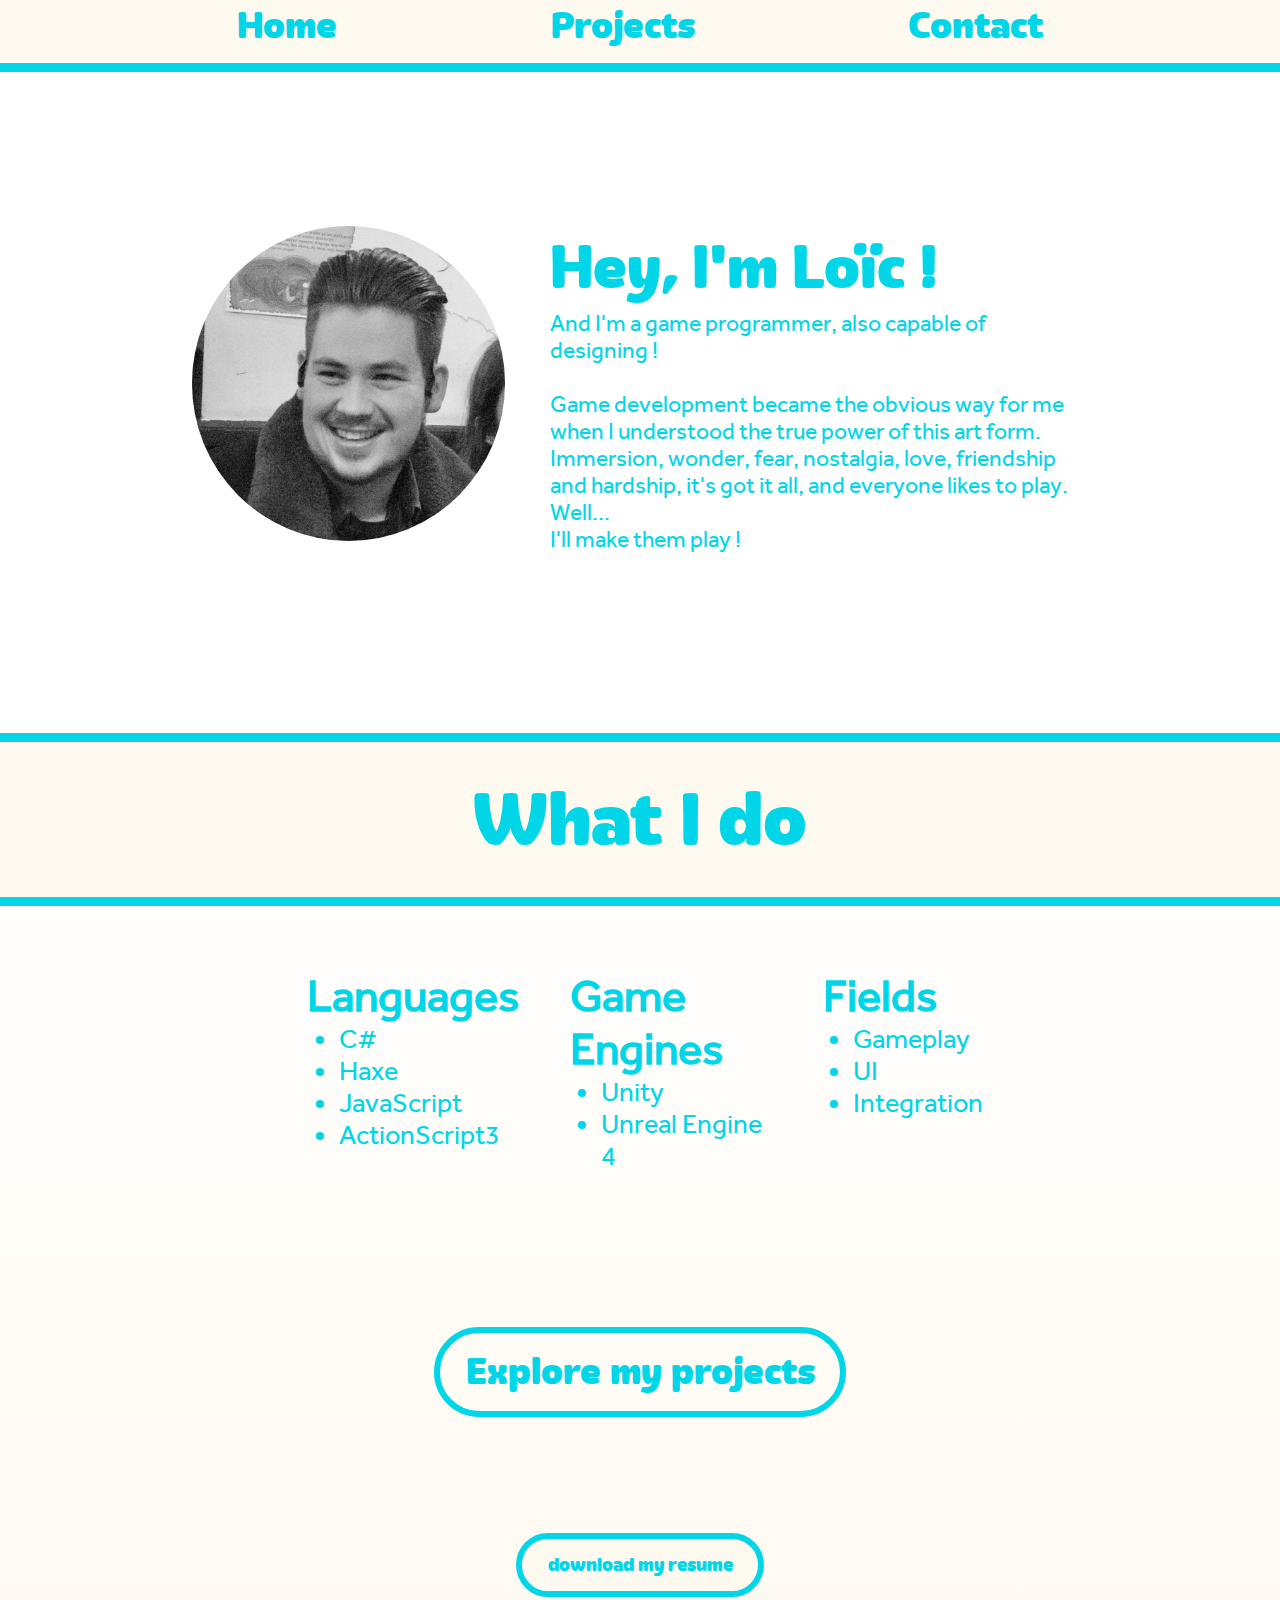
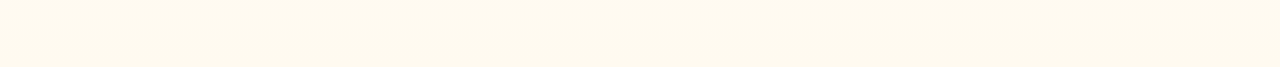
<file: index.html>
<html>

<head>
    <meta charset=utf-8>
    <meta name="viewport" content="width=device-width, initial-scale=1.0">
    <link rel="stylesheet" type="text/css" href="./css/style.css">
    <script language="javascript" src="./libs/jquery-3.3.1.min.js"></script>
    <title>My Portfolio</title>
</head>

<body>
    <header class='header'>
        <ul class="nav">
            <li id="home"><a href="./index.html">Home</a></li>
            <li id="gallery"><a href="./projects.html">Projects</a></li>
            <li id="contact"><a href="./contact.html">Contact</a></li>
        </ul>
    </header>
    <div class="content">
        <div id="projects">
            <div class="preview">
                <div class="introPicture"></div>
                <div class="articletext">
                    <h1 class="gamename">Hey, I'm Loïc !</h1>
                    <p class="infos">And I'm a game programmer, also capable of designing ! <br><br>
                        Game development became the obvious way for me when I understood the true power of this art form. <br>
                        Immersion, wonder, fear, nostalgia, love, friendship and hardship, it's got it all, and everyone likes to play. Well...<br>
                        I'll make them play !
                    </p>
                </div>
            </div>
        </div>
        <h1 class="SectionHeader BT noHover">What I do</h1>
        <div class="flex wutIdo">
            <div class="columnListing">
                <strong>Languages</strong>
                <ul class="skills">
                    <li>C#</li>
                    <li>Haxe</li>
                    <li>JavaScript</li>
                    <li>ActionScript3</li>
                </ul>
            </div>
            <div class="columnListing">
                <strong>Game Engines</strong>
                <ul class="skills">
                    <li>Unity</li>
                    <li>Unreal Engine 4</li>
                </ul>
            </div>
            <div class="columnListing">
                <strong>Fields</strong>
                <ul class="skills">
                    <li>Gameplay</li>
                    <li>UI</li>
                    <li>Integration</li>
                </ul>
            </div>
        </div>
        <div class="flex column">
            <a class="button" href="projects.html">Explore my projects</a>
        </div>
    </div>

    <footer class="footer">
        <a class="footer-button" href="./images/CV.pdf" download="CV_loic_gugumus">download my resume</a>
    </footer>
</body>

</html>
</file>
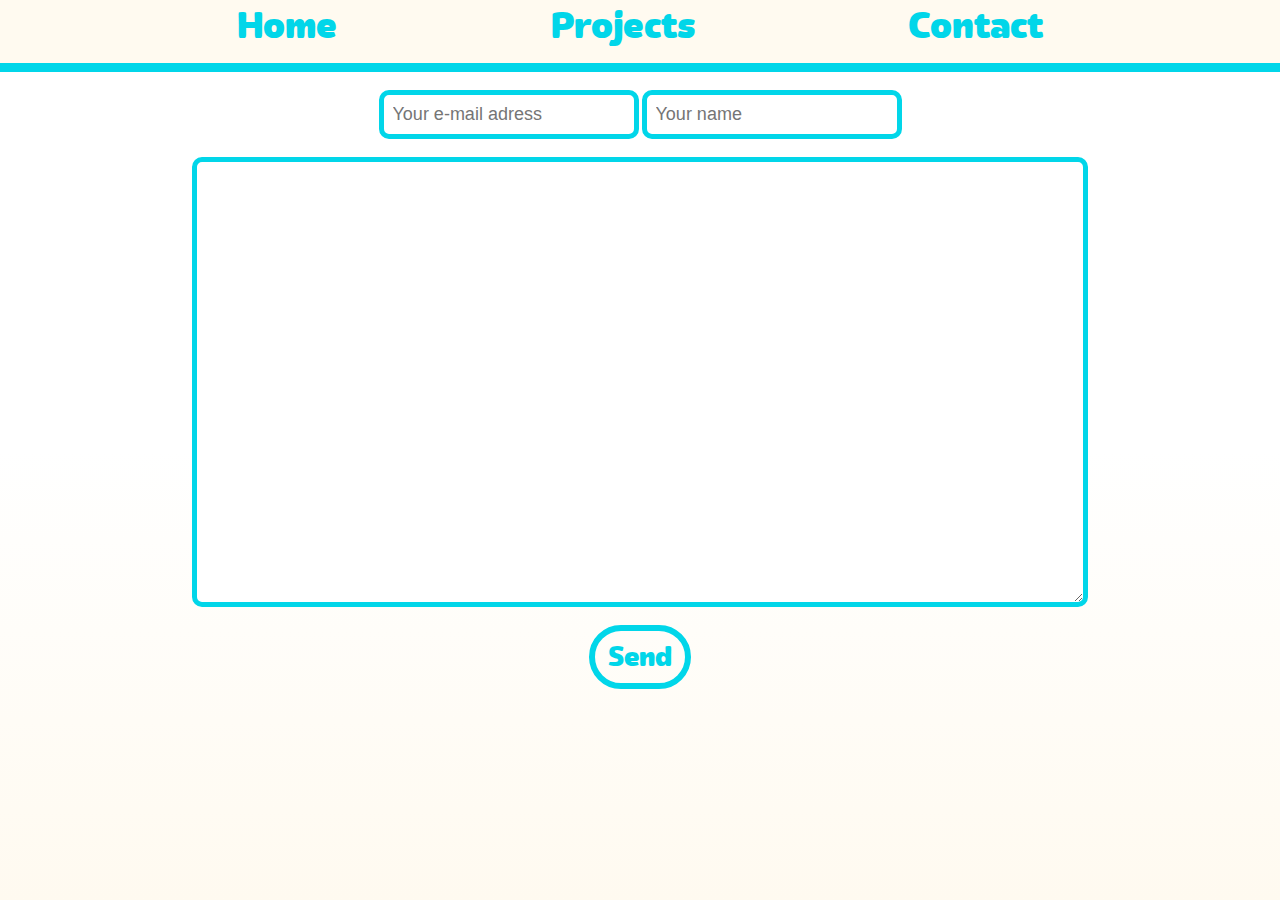
<file: contact.html>
<html>

<head>
    <meta charset=utf-8>
    <meta name="viewport" content="width=device-width, initial-scale=1.0">
    <link rel="stylesheet" type="text/css" href="./css/style.css">
    <script language="javascript" src="./libs/jquery-3.3.1.min.js"></script>
    <script language="javascript" src="./scripts/contact.js"></script>
    <title>My Portfolio</title>
</head>

<body>
    <header class='header'>
        <ul class="nav">
            <li id="home"><a href="./index.html">Home</a></li>
            <li id="gallery"><a href="./projects.html">Projects</a></li>
            <li id="contact"><a href="./contact.html">Contact</a></li>
        </ul>
    </header>
    <div class="contact">
        <section>
            <form class="ajaxForm flex column" action="https://formcarry.com/s/wme2_1R4Ptm" method="POST" accept-charset="UTF-8">
                <div class="credentials">
                    <input class="mail-creds" type="email" name="Their adress :" placeholder="Your e-mail adress" required />
                    <input class="mail-creds" type="text" name="Their name :" placeholder="Your name" required />
                </div>
                <textarea name="What they want :" class="mail-text" rows="10" cols="20" placeholder="" required></textarea>
                <button name="button" class="submit" type="submit">Send</button>
            </form>
        </section>
    </div>

<!--
    <footer class="footer">
        <div class="button-center">
            <a class="footer-button" href="./images/CV.pdf" download="CV_loic_gugumus">download my resume</a>
        </div>
    </footer>
-->
</body></html>
</file>
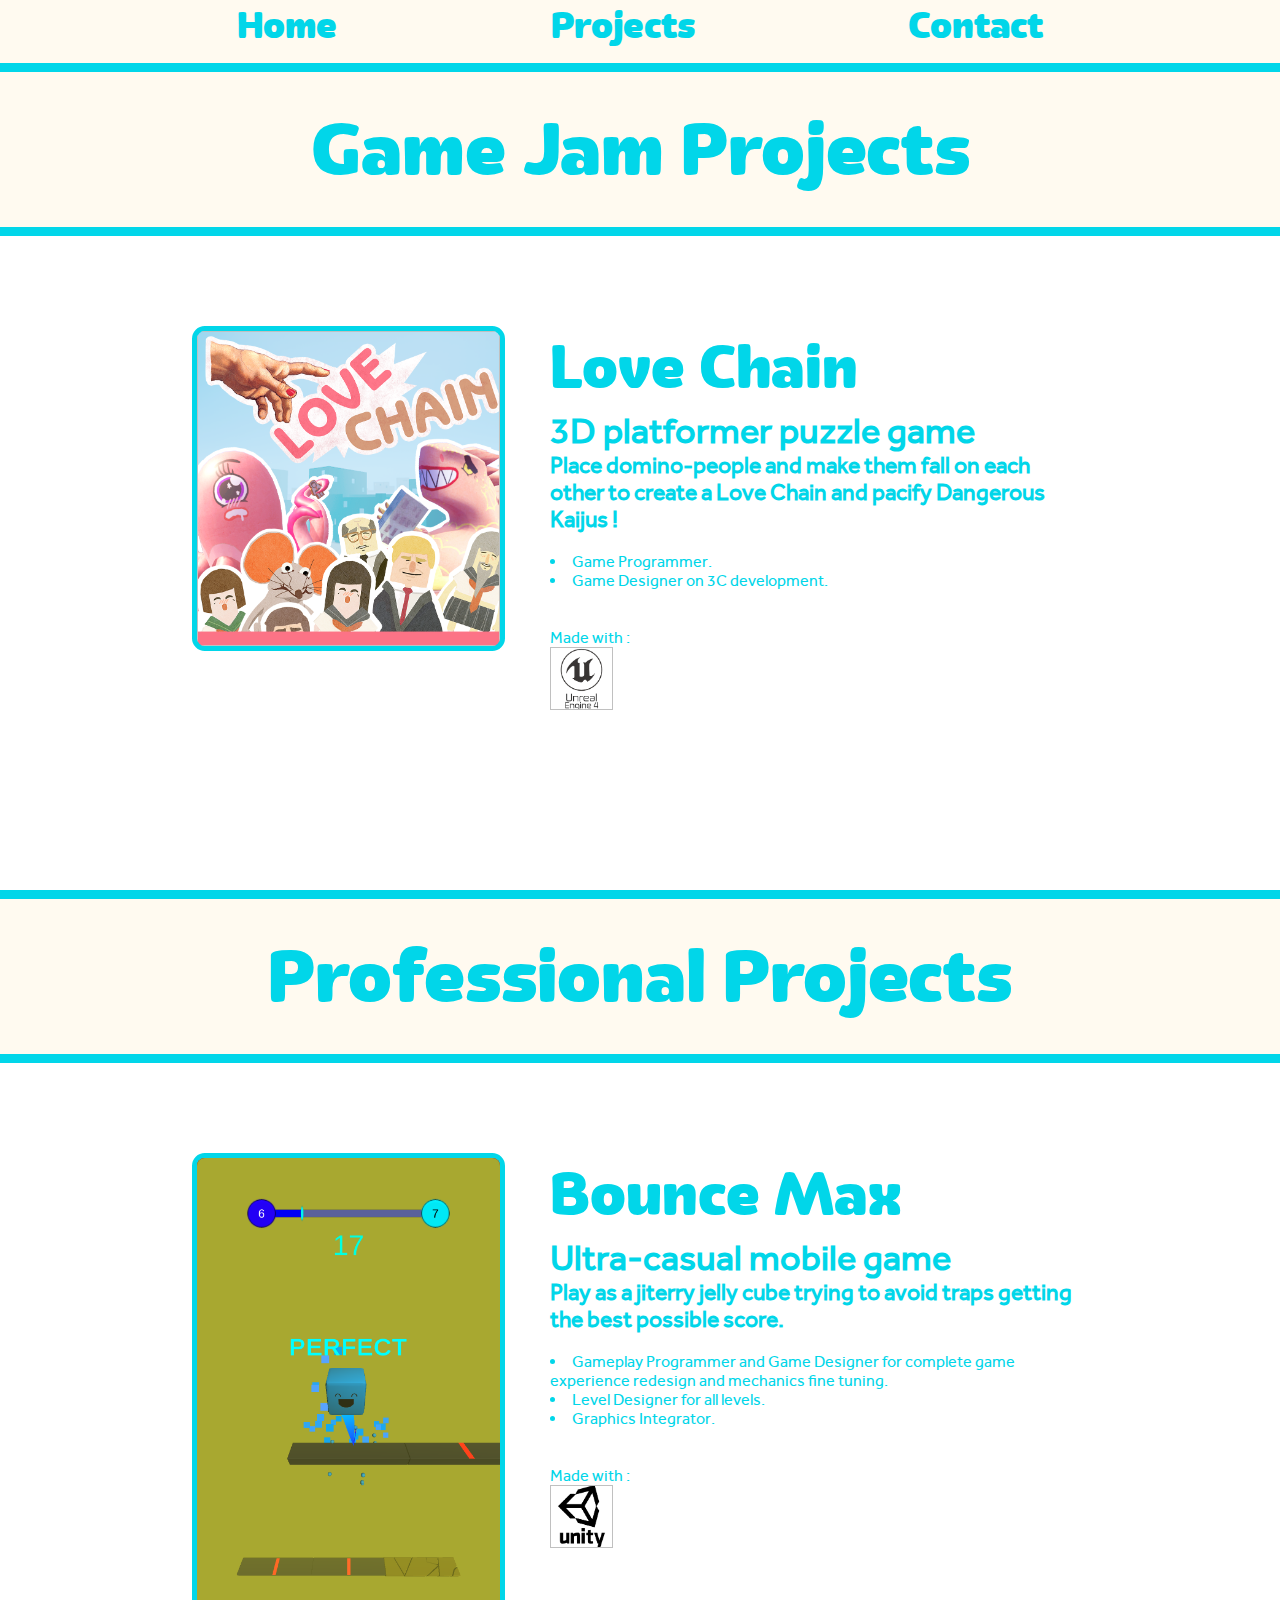
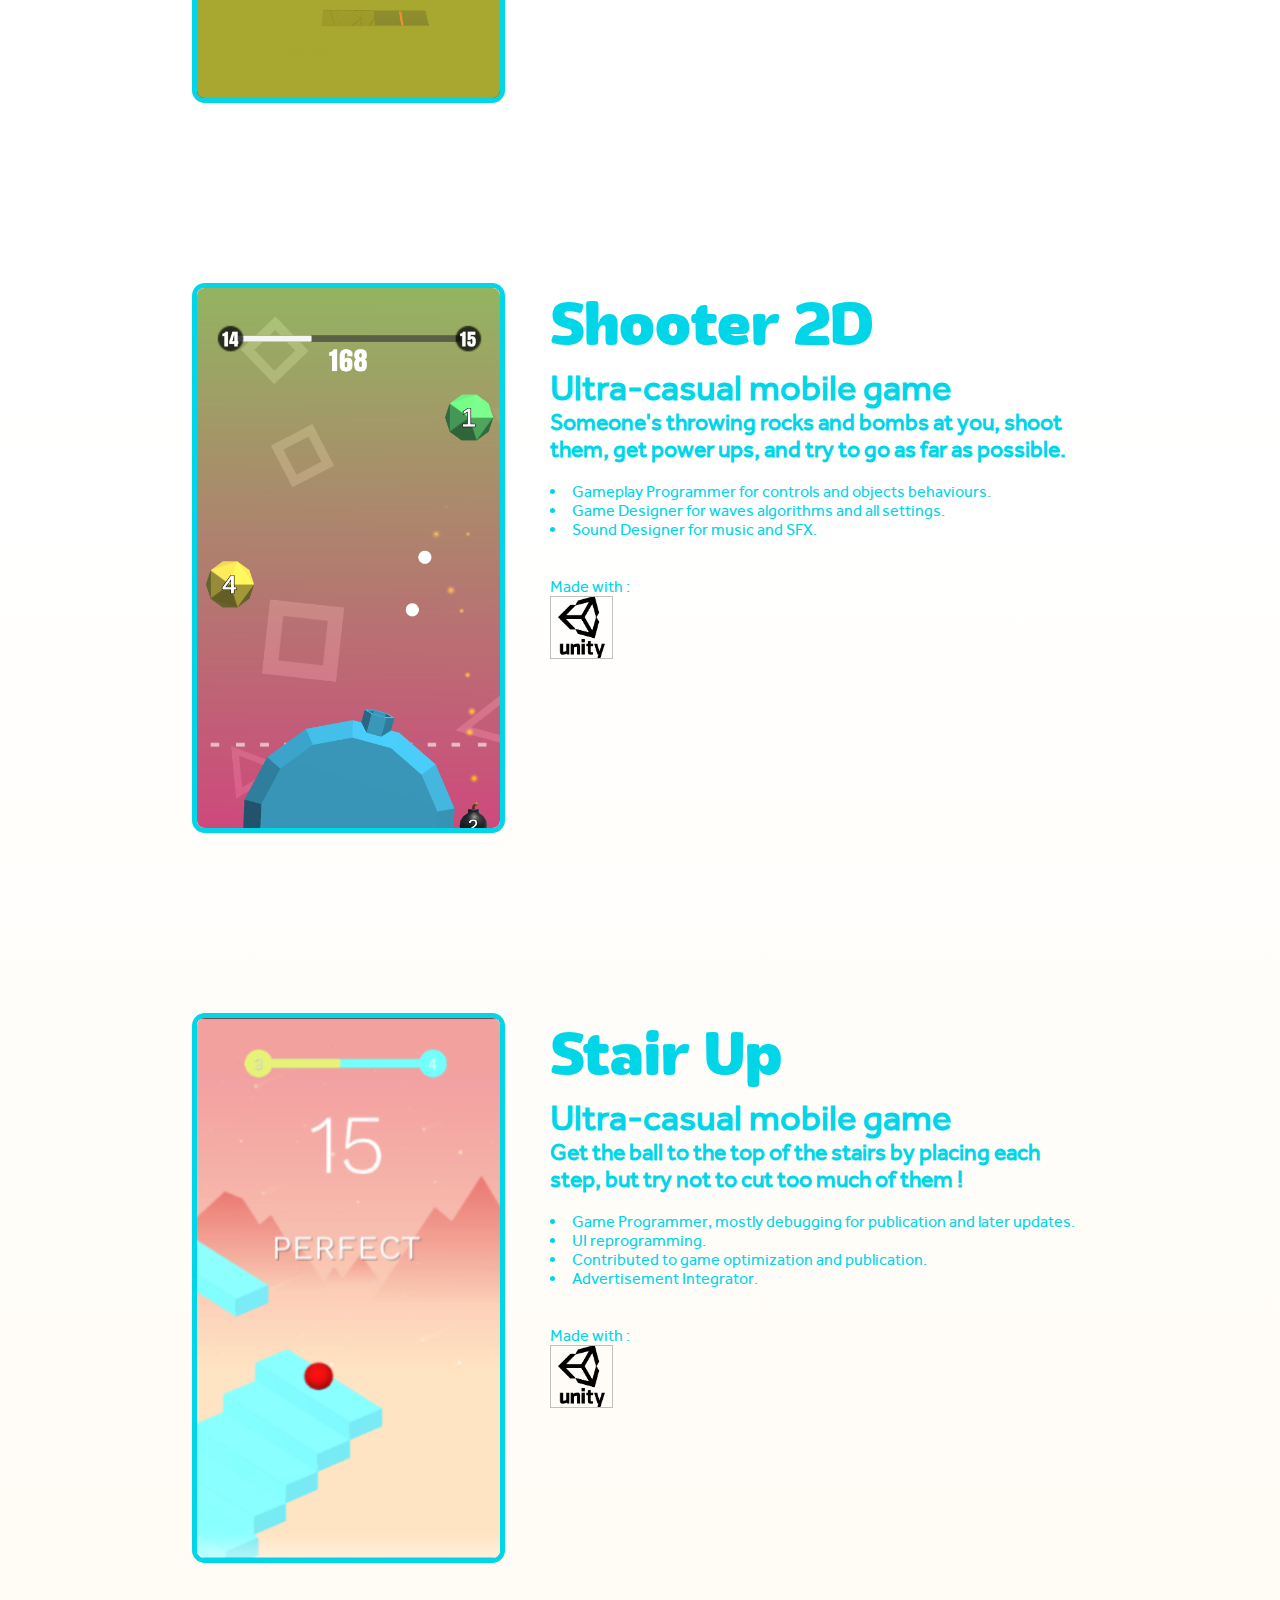
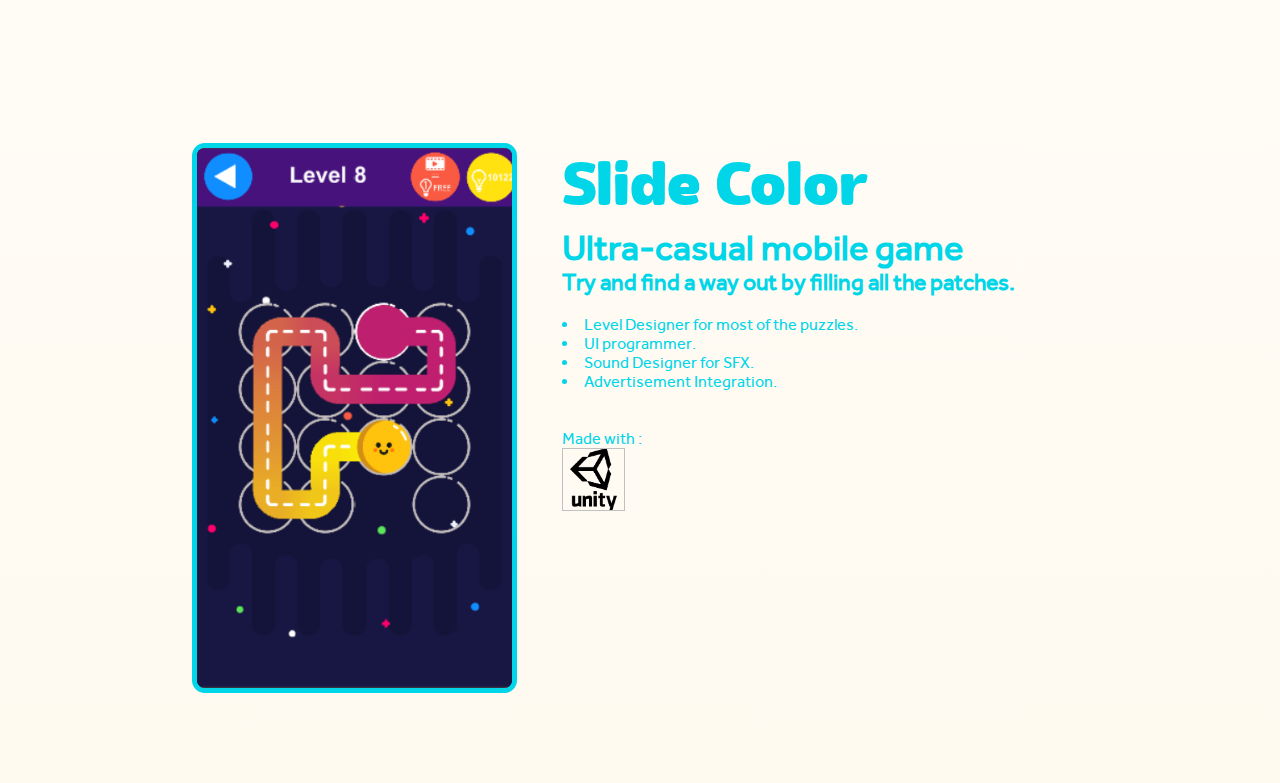
<file: projects.html>
<html>

<head>
    <meta charset=utf-8>
    <meta name="viewport" content="width=device-width, initial-scale=1.0">
    <link rel="stylesheet" type="text/css" href="./css/style.css">
    <script language="javascript" src="./libs/jquery-3.3.1.min.js"></script>
    <script language="javascript" src="./scripts/portfolio.js"></script>
    <title>My Portfolio</title>
</head>

<body>
    <header class='header'>
        <ul class="nav">
            <li id="home"><a href="./index.html">Home</a></li>
            <li id="gallery"><a href="./projects.html">Projects</a></li>
            <li id="contact"><a href="./contact.html">Contact</a></li>
        </ul>
    </header>
    <h1 id="Jam" class="SectionHeader">Game Jam Projects</h1>

<!--
    <div class="ScrollContainer">
        <button id="S1" class="Scroll">Game Jams</button>
        <button id="S2" class="Scroll">Professional</button>
    </div>
-->
    
    <div id="projects">
        <div class="preview">
            <img class="picture">
            <div class="articletext">
                <h1 class="gamename">Love Chain</h1>
                <h2>3D platformer puzzle game</h2>
                <h3>Place domino-people and make them fall on each other to create a Love Chain and pacify Dangerous Kaijus !</h3><br>
                <p class="infos">
                    <li>Game Programmer.
                    </li>
                    <li>Game Designer on 3C development.
                    </li>
                    <br><br>
                    Made with :
                </p>
                <img class="logo unreal">
            </div>
        </div>
    </div>
    
    <h1 id="Pro" class="SectionHeader BT">Professional Projects</h1>
    <div id="projects">
        <div class="preview">
            <div id="slider">
                <div class="slideBounce"></div>
                <div class="slideBounce"></div>
                <div class="slideBounce"></div>
            </div>
            <div class="articletext">
                <h1 class="gamename">Bounce Max</h1>
                <h2>Ultra-casual mobile game</h2>
                <h3>Play as a jiterry jelly cube trying to avoid traps getting the best possible score.</h3><br>
                <p class="infos">
                    <li>Gameplay Programmer and Game Designer for complete game experience redesign and mechanics fine tuning.
                    </li>
                    <li>Level Designer for all levels.
                    </li>
                    <li>Graphics Integrator.
                    </li>
                    <br><br>
                    Made with :
                </p>
                <img class="logo unity">
            </div>
        </div>
    </div>
    
    <div id="projects">
        <div class="preview">
            <div id="slider">
                <div class="slideShooter"></div>
                <div class="slideShooter"></div>
                <div class="slideShooter"></div>
            </div>
            <div class="articletext">
                <h1 class="gamename">Shooter 2D</h1>
                <h2>Ultra-casual mobile game</h2>
                <h3>Someone's throwing rocks and bombs at you, shoot them, get power ups, and try to go as far as possible.</h3><br>
                <p class="infos">
                    <li>Gameplay Programmer for controls and objects behaviours.
                    </li>
                    <li>Game Designer for waves algorithms and all settings.
                    </li>
                    <li>Sound Designer for music and SFX.
                    </li>
                    <br><br>
                    Made with :
                </p>
                <img class="logo unity">
            </div>
        </div>
    </div>

    <div id="projects">
        <div class="preview">
            <div id="slider">
                <div class="slideStair"></div>
                <div class="slideStair"></div>
                <div class="slideStair"></div>
            </div>
            <div class="articletext">
                <h1 class="gamename">Stair Up</h1>
                <h2>Ultra-casual mobile game</h2>
                <h3>Get the ball to the top of the stairs by placing each step, but try not to cut too much of them !</h3><br>
                <p class="infos">
                    <li>Game Programmer, mostly debugging for publication and later updates.
                    </li>
                    <li>UI reprogramming.</li>
                    <li>Contributed to game optimization and publication.
                    </li>
                    <li>Advertisement Integrator.
                    </li>
                    <br><br>
                    Made with :
                </p>
                <img class="logo unity">
            </div>
        </div>
    </div>
    
    <div id="projects">
        <div class="preview">
            <div id="slider">
                <div class="slideFill"></div>
                <div class="slideFill"></div>
                <div class="slideFill"></div>
            </div>
            <div class="articletext">
                <h1 class="gamename">Slide Color</h1>
                <h2>Ultra-casual mobile game</h2>
                <h3>Try and find a way out by filling all the patches.</h3><br>
                <p class="infos">
                    <li>Level Designer for most of the puzzles.
                    </li>
                    <li>UI programmer.
                    </li>
                    <li>Sound Designer for SFX.
                    </li>
                    <li>Advertisement Integration.</li>
                    <br><br>
                    Made with :
                </p>
                <img class="logo unity">
            </div>
        </div>
    </div>

<!--
    <footer class="footer">
        <div class="button-center">
            <a class="footer-button" href="./images/CV.pdf" download="CV_loic_gugumus">download my resume</a>
        </div>
    </footer>
-->
</body></html>
</file>
<file: css/style.css>
/*=================================SETUP=================================*/

* {
    margin: 0;
    padding: 0;
}

@font-face {
    font-family: 'eigerdalsheavy';
    src: url('../css/fonts/eigerdalsheavy-webfont.woff2') format('woff2'),
        url('../css/fonts/eigerdalsheavy-webfont.woff') format('woff');
    font-weight: normal;
    font-style: normal;
}

@font-face {
    font-family: 'crikey_tallsemibold';
    src: url('../css/fonts/crikey_tall-webfont-webfont.woff2') format('woff2'),
        url('../css/fonts/crikey_tall-webfont-webfont.woff') format('woff');
    font-weight: normal;
    font-style: normal;
}

@font-face {
    font-family: 'effra_reguliar';
    src: url('../css/fonts/effra_std_rg-webfont.woff2') format('woff2'),
        url('../css/fonts/effra_std_rg-webfont.woff') format('woff');
    font-weight: normal;
    font-style: normal;
}


/*=================================HTML Elements=================================*/

body {
    font-family: 'effra_reguliar';
    color: #01d6e9;
    background-image: linear-gradient(white, white 50%, floralwhite);
}

button:focus {
    outline: 0;
}

.footer {
    position: relative;
    bottom: 0;
    text-align: center;
    width: 100%;
    height: 10%;
    margin-bottom: 2%;
}

.footer-sub {
    font-size: 2vw;
}

.footer-button {
    border: 0.5vw solid #01d6e9;
    border-radius: 20px;
    color: #01d6e9;
    font-size: 2vw;
    font-family: eigerdalsheavy;
    margin: 5px auto;
    padding: 10px 10px;
    background-color: floralwhite;
    white-space: nowrap;
}

.footer-button:hover {
    border: 0.5vw solid #e99801;
    color: #e99801;
}

.header {
    background-color: floralwhite;
    border-bottom: 1vh solid #01d6e9;
    height: 15%
}

/*Balises*/

a {
    color: #01d6e9;
    text-decoration: none;
}

a:hover {
    color: #e99801;
}

article {
    overflow: auto;
}

div {
    display: block;
}

h2 {
    font-size: 4vh;
}

h3 {
    font-size: 2.5vh;
}

li {
    display: list-item;
}

table tr td {
    /*    display: flex; */
    flex-wrap: wrap
}

td {
    padding-top: 10vh;
    /*    border-bottom: 0.5vh solid #01d6e9;*/
}

strong {
    font-size: 3vw;
}

ul {
    overflow: hidden;
    display: block;
    margin-block-end: 1em;
}

ul.skills {
    padding-inline-start: 15%;
}

/*=================================Classes=================================*/
.articletext {
    max-width: 60%;
    padding-left: 5vh;
    padding-bottom: 10vh;
    vertical-align: top;
}

.button {
    border: 0.5vw solid #01d6e9;
    border-radius: 20px;
    color: #01d6e9;
    display: inline-block;
    font-size: 2vw;
    font-family: eigerdalsheavy;
    margin-top: 5vw;
    padding: 1vw 2vw;
}

.button:hover {
    border: 0.5vw solid #e99801;
    color: #e99801;
    cursor: pointer;
}

.centered {
    margin: auto;
    display: flex;
    position: relative;
}

.centeredTitle {
    text-align: center;
}

.credentials {
    display: inline;
}

.columnListing {
    width: 33.333333%;
    text-align: left;
    font-size: 2vw;
}

.contact {
    margin: 10%;
    margin-top: 0%;
}

.content {
    margin-top: 5%;
    position: relative;
    display: block;
}

.gamename {
    font: 6.5vh eigerdalsheavy;
    text-align: center;
}

.infos {
    font-size: 2.5vh;
    vertical-align: top;
}

.introtext {
    margin-right: 10vw;
    margin-left: 10vw;
    margin-bottom: 5vw;
    text-align: center;
}

.introPicture {
    background-image: url("../images/PP.jpg");
    background-position: 0vh -19vh;
    background-size: 150%;
    width: 100%;
    height: 25vh;
}

.logo {
    position: relative;
    float: left;
    height: 7vh;
    width: 7vh;
}

.left {
    right: 100%;
}

.right {
    left: 100%;
}

.mail-creds {
    margin-top: 2vh;
    line-height: 2vw;
    padding: 6px;
    font-size: 1vw;
    border: 5px solid #01d6e9;
    border-radius: 10px;
}

.mail-text {
    width: 50%;
    max-width: 750px;
    margin: 1%;
    line-height: 2vw;
    padding: 6px;
    font-size: 1vw;
    border: 5px solid #01d6e9;
    border-radius: 10px;
}

.nav {
    font-family: eigerdalsheavy;
    background-color: floralwhite;
    list-style: none;
    text-align: center;
}

.nav a {
    display: inline-block;
}

.nav li {
    display: inline;
    text-align: center;
}

.noHover {
    pointer-events: none;
}

.picture {
    background-image: url("../images/Screenshots/LoveChain/01.jpg");
    background-size: cover;
    width: 35vh;
    height: 35vh;
    border: 5px solid #01d6e9;
    border-radius: 1vw;
}

.preview {
    display: block;
}

.profile {
    border-radius: 50%;
}

#projects {
    display: block;
    padding-left: 15vw;
    padding-right: 15vw;
    padding-bottom: 10vh;
    padding-top: 10vh;
}

#S1 {
    border-bottom: 1px solid #01d6e9;
}

.ScrollContainer {
    position: -webkit-sticky;
    position: sticky;
    top: 0;
    float: right;
    z-index: 1;
    border: 0.2em solid #01d6e9;
    border-right: none;
    border-top: none;
    border-bottom-left-radius: 20px;
    background-color: floralwhite;
}

.Scroll {
    font: 1vw eigerdalsheavy;
    border: none;
    background-color: transparent;
    color: #01d6e9;
    display: block;
    cursor: pointer;
    margin: auto;
    padding: 1vh;
}

.Scroll:hover {
    color: orange;
    border-color: orange;
}

.SectionHeader {
    text-align: center;
    font: 3vw eigerdalsheavy;
    padding-top: 2vw;
    padding-bottom: 2vw;
    width: 100%;
    background-color: floralwhite;
    border-bottom: 1vh solid #01d6e9;
}

.SectionHeader.BT {
    border-top: 1vh solid #01d6e9;
}

#slider {
    width: 35vh;
    height: 60vh;
    background-color: gray;
    overflow: hidden;
    position: relative;
    border: 5px solid #01d6e9;
    border-radius: 1vw;
}

.sub {
    font-size: 3vw;
}

.submit {
    border: 0.5vw solid #01d6e9;
    border-radius: 20px;
    color: #01d6e9;
    display: inline-block;
    font-size: 2vw;
    font-family: eigerdalsheavy;
    padding: 1vw 2vw;
    background-color: transparent;
}

.submit:hover {
    border: 0.5vw solid #e99801;
    color: #e99801;
    cursor: pointer;
}

.title {
    font-family: eigerdalsheavy;
    color: #01d6e9;
    text-transform: uppercase;
    letter-spacing: 3px;
}

.titles {
    margin-top: 10%;
}

.unity {
    background-image: url("../images/Logos/Unity_logo.png");
    background-size: cover;
}

.unreal {
    background-image: url("../images/Logos/Unreal_Engine.jpg");
    background-size: cover;
}

.wutIdo {
    margin: 5vw auto;
    width: 60%;
}

/*Slideshows*/

.slideBounce {
    position: absolute;
    width: 100%;
    height: 100%;
    background-color: white;
    overflow: hidden;
    animation: slides3 9s infinite;
}

.slideBounce:nth-child(1) {
    animation-delay: 0s;
    background-image: url("../images/Screenshots/BounceMax/01.jpg");
    background-size: cover;
    background-position: center;
}

.slideBounce:nth-child(2) {
    animation-delay: 3s;
    background-image: url('../images/Screenshots/BounceMax/02.jpg');
    background-size: cover;
    background-position: center;
}

.slideBounce:nth-child(3) {
    animation-delay: 6s;
    background-image: url('../images/Screenshots/BounceMax/03.jpg');
    background-size: cover;
    background-position: center;
}

.slideFill {
    position: absolute;
    width: 100%;
    height: 100%;
    background-color: transparent overflow: hidden;
    animation: slides2 6s infinite;
}

.slideFill:nth-child(1) {
    animation-delay: 0s;
    background-image: url('../images/Screenshots/FillUp/01.jpg');
    background-size: cover;
    background-position: center;
}

.slideFill:nth-child(2) {
    animation-delay: 3s;
    background-image: url('../images/Screenshots/FillUp/02.jpg');
    background-size: cover;
    background-position: center;
}

.slideShooter {
    position: absolute;
    width: 100%;
    height: 100%;
    background-color: white;
    overflow: hidden;
    animation: slides3 9s infinite;
}

.slideShooter:nth-child(1) {
    animation-delay: 1s;
    background-image: url("../images/Screenshots/Shooter2D/01.jpg");
    background-size: cover;
    background-position: center;
}

.slideShooter:nth-child(2) {
    animation-delay: 4s;
    background-image: url('../images/Screenshots/Shooter2D/02.jpg');
    background-size: cover;
    background-position: center;
}

.slideShooter:nth-child(3) {
    animation-delay: 7s;
    background-image: url('../images/Screenshots/Shooter2D/03.jpg');
    background-size: cover;
    background-position: center;
}


.slideStair {
    position: absolute;
    width: 100%;
    height: 100%;
    background-color: white;
    overflow: hidden;
    animation: slides3 9s infinite;
}

.slideStair:nth-child(1) {
    animation-delay: 2s;
    background-image: url("../images/Screenshots/StairUp/01.jpg");
    background-size: cover;
    background-position: center;
}

.slideStair:nth-child(2) {
    animation-delay: 5s;
    background-image: url('../images/Screenshots/StairUp/02.jpg');
    background-size: cover;
    background-position: center;
}

.slideStair:nth-child(3) {
    animation-delay: 8s;
    background-image: url('../images/Screenshots/StairUp/03.jpg');
    background-size: cover;
    background-position: center;
}


@keyframes slides2 {
    0% {
        left: 100%;
        width: 100%;
    }

    5% {
        left: 0%;
    }

    50% {
        left: 0%;
    }

    55.5% {
        left: -100%;
        width: 100%;
    }

    55.6% {
        left: -100%;
        width: 0%;
    }

    90% {
        left: 100%;
        width: 0%;
    }

    100% {
        left: 100%;
        width: 100%;
    }
}

@keyframes slides3 {
    0% {
        left: 100%;
        width: 100%;
    }

    5% {
        left: 0%;
    }

    33.33333333333% {
        left: 0%;
    }

    38.33333333333% {
        left: -100%;
        width: 100%;
    }

    38.4% {
        left: -100%;
        width: 0%;
    }

    90% {
        left: 100%;
        width: 0%;
    }

    100% {
        left: 100%;
        width: 100%;
    }
}

/*=================================Layout=================================*/

.flex {
    display: -webkit-box;
    /* OLD - iOS 6-, Safari 3.1-6, BB7 */
    display: -ms-flexbox;
    1
    /* TWEENER - IE 10 */
    display: -webkit-flex;
    /* NEW - Safari 6.1+. iOS 7.1+, BB10 */
    display: flex;
    /* NEW, Spec - Firefox, Chrome, Opera */
    justify-content: inline-block;
}

.centerColumn {
    flex-direction: column;
}

.column {
    flex-direction: column;
    align-items: center;
}

.wrapper {
    min-height: calc(100vh - 150px);
}


/*=================================Media Queries=================================*/

@media (max-width:681px) {
    .articletext {
        max-width: 100%;
        padding: 0;
    }

    .button {
        font-size: 3vh;
        padding: 3vw 5vw;
    }

    .columnListing {
        padding-left: 11vw;
    }

    .content {
        font-size: 2vh;
        margin-bottom: 10vh;
    }

    .footer-button {
        font-size: 2vh;
        padding: 2vw 3vw;
        border: 0.5vh solid #01d6e9;
    }

    .gamename {
        font-size: 10vw;
    }

    .header {
        font-size: 2.5vh;
        height: 5vh;
    }

    .infos {
        font-size: 5vw;
    }

    .introPicture {
        height: 70vw;
        width: 70vw;
        background-position: 0;
        background-size: cover;
        border-radius: 50%;
    }

    li {
        font-size: 5vw;
    }

    .mail-creds {
        line-height: 1vh;
        padding: 1vw;
        font-size: 1.5vh;
        border: 5px solid #01d6e9;
        border-radius: 10px;
    }

    .mail-text {
        width: 85vw;
        max-width: 90vw;
        height: 50vh;
        max-height: 60vh;
        margin: 2vh;
        line-height: 2vh;
        padding: 1vw;
        font-size: 2vh;
        border: 5px solid #01d6e9;
        border-radius: 10px;
    }

    .nav a {
        padding-top: 0.5vh;
        padding-left: 5vw;
        padding-right: 5vw;
    }

    p {
        font-size: 5vw;
    }

    #S1 {
        border-bottom: none;
        border-right: 0.1vh solid #01d6e9;
        height: 12vw;
    }

    .ScrollContainer {
        position: fixed;
        top: calc(100% - 15vh);
        left: 35vw;
        height: 6.5vh;
        width: 65vw;
        z-index: 1;
        border: 0.5vh solid #01d6e9;
        border-right: none;
        border-top-left-radius: 20px;
        border-bottom-left-radius: 20px;
        background-color: floralwhite;
    }

    .Scroll {
        font: 4vw eigerdalsheavy;
        border: none;
        background-color: transparent;
        color: #01d6e9;
        display: inline;
        cursor: pointer;
        margin: auto;
        padding: 2vh;
    }

    .SectionHeader {
        font-size: 3vh;
    }

    .slider {
        margin: auto;
    }

    strong {
        font-size: 4vw;
    }

    .sub {
        font-size: 3vh;
    }

    .submit {
        border: 1vw solid #01d6e9;
        border-radius: 5vw;
        font-size: 3vh;
        padding: 1vw 3vw;
    }

    ul {
        overflow: visible;
        margin-inline-start: 3vw;
    }

    .wutIdo {
        padding-top: 3vh;
        margin: 0;
    }

    .wutIdo li {
        font-size: 3.5vw;
    }
}

@media (min-width:681px) and (max-width:1080px) {

    .articletext {
        max-width: 100%;
        margin: 0;
        padding: 0;
        font-size: 3vw;
    }

    .button {
        font-size: 5vw;
        padding: 2vw 3vw;
        border-radius: 5vw;
    }

    .columnListing {
        /*        padding-left: 3vw;*/
        font-size: 2vw;
    }

    .content {
        font-size: 4vw;
        margin-bottom: 5vh;
    }

    .footer {
        margin-bottom: 5vh;
    }

    .footer-button {
        font-size: 3vw;
        padding: 1.5vw 2vw;
        border-radius: 5vw;
    }

    .gamename {
        font-size: 6vw;
    }

    .header {
        font-size: 4vw;
        height: 6vh;
    }

    .introPicture {
        height: 70vw;
        width: 70vw;
        background-position: 0;
        background-size: cover;
        border-radius: 50%;
    }

    .mail-text {
        width: 85vw;
        max-width: 90vw;
        height: 55vh;
        max-height: 60vh;
        margin: 2vh;
        line-height: 2vh;
        padding: 1vw;
        font-size: 2vh;
        border: 5px solid #01d6e9;
        border-radius: 10px;
    }

    .mail-creds {
        line-height: 1vh;
        padding: 1vw;
        font-size: 2vh;
        border: 5px solid #01d6e9;
        border-radius: 10px;
    }

    .nav a {
        padding-top: 0vh;
        padding-left: 8vw;
        padding-right: 8vw;
    }

    .picture {
        display: block;
        margin-left: auto;
        margin-right: auto;
    }

    .SectionHeader {
        width: 100%;
        font-size: 5vw;
    }

    #slider {
        margin: auto;
        margin: auto;
    }

    strong {
        font-size: 3vw;
        text-align: center;
    }

    .sub {
        font-size: 5vw;
    }

    .submit {
        border: 0.5vw solid #01d6e9;
        border-radius: 5vw;
        font-size: 3vh;
        padding: 1vw 3vw;
    }

    ul {
        overflow: visible;
        margin-inline-start: 3vw;
    }

    .wutIdo {
        margin-left: auto;
    }

    .wutIdo li {
        font-size: 3vw;
    }
}

@media (min-width:729px) and (max-height:500px) {

    h2 {
        font-size: 3vw;
    }

    h3 {
        font-size: 2vw;
    }

    .header {
        font-size: 5vh;
        height: 8vh;
    }

    .gamename {
        text-align: left;
    }

    .introPicture {
        height: 35vh;
        width: 35vh;
        background-position: 0;
        background-size: cover;
        border-radius: 50%;
    }

    .nav a {
        padding-top: 0vh;
        padding-left: 10vw;
        padding-right: 10vw;
    }

    .preview {
        display: flex;
    }
}

@media (min-width:1080px) {

    .button {
        font-size: 4vh;
        padding: 1vw 2vw;
        border-radius: 5vw;
    }

    .columnListing {
        padding-left: 4vw;
        font-size: 3vh;
    }

    .content {
        font-size: 5vh;
        margin-bottom: 15vh;

    }

    .footer-button {
        font-size: 2vh;
        padding: 1vw 2vw;
        border-radius: 5vw;
    }

    .gamename {
        text-align: left;
    }

    .header {
        font-size: 4vh;
        height: 7vh;
    }

    .introPicture {
        height: 35vh;
        width: 35vh;
        background-position: 50%;
        background-size: cover;
        border-radius: 50%;
    }

    .introtext {
        margin-right: 15vw;
        margin-left: 15vw;
        padding-right: 10vw;
        padding-left: 10vw;
    }

    .mail-text {
        width: 70vw;
        max-width: 75vw;
        height: 50vh;
        max-height: 55vh;
        margin: 2vh;
        line-height: 2vh;
        padding: 1vw;
        font-size: 1.5vh;
        border: 5px solid #01d6e9;
        border-radius: 10px;
    }

    .mail-creds {
        line-height: 1vh;
        padding: 1vh;
        font-size: 2vh;
        border: 5px solid #01d6e9;
        border-radius: 10px;
    }

    .nav a {
        padding-top: 0vh;
        padding-left: 8vw;
        padding-right: 8vw;
    }

    .preview {
        display: flex;
    }

    .SectionHeader {
        width: 100%;
        font-size: 8vh;
    }

    .slider {
        margin: none;
    }

    strong {
        font-size: 5vh;
    }

    .sub {
        font-size: 7vh;
    }

    .submit {
        border: 0.5vw solid #01d6e9;
        border-radius: 5vw;
        font-size: 3vh;
        padding: 0.5vw 1vw;
    }
}
</file>
